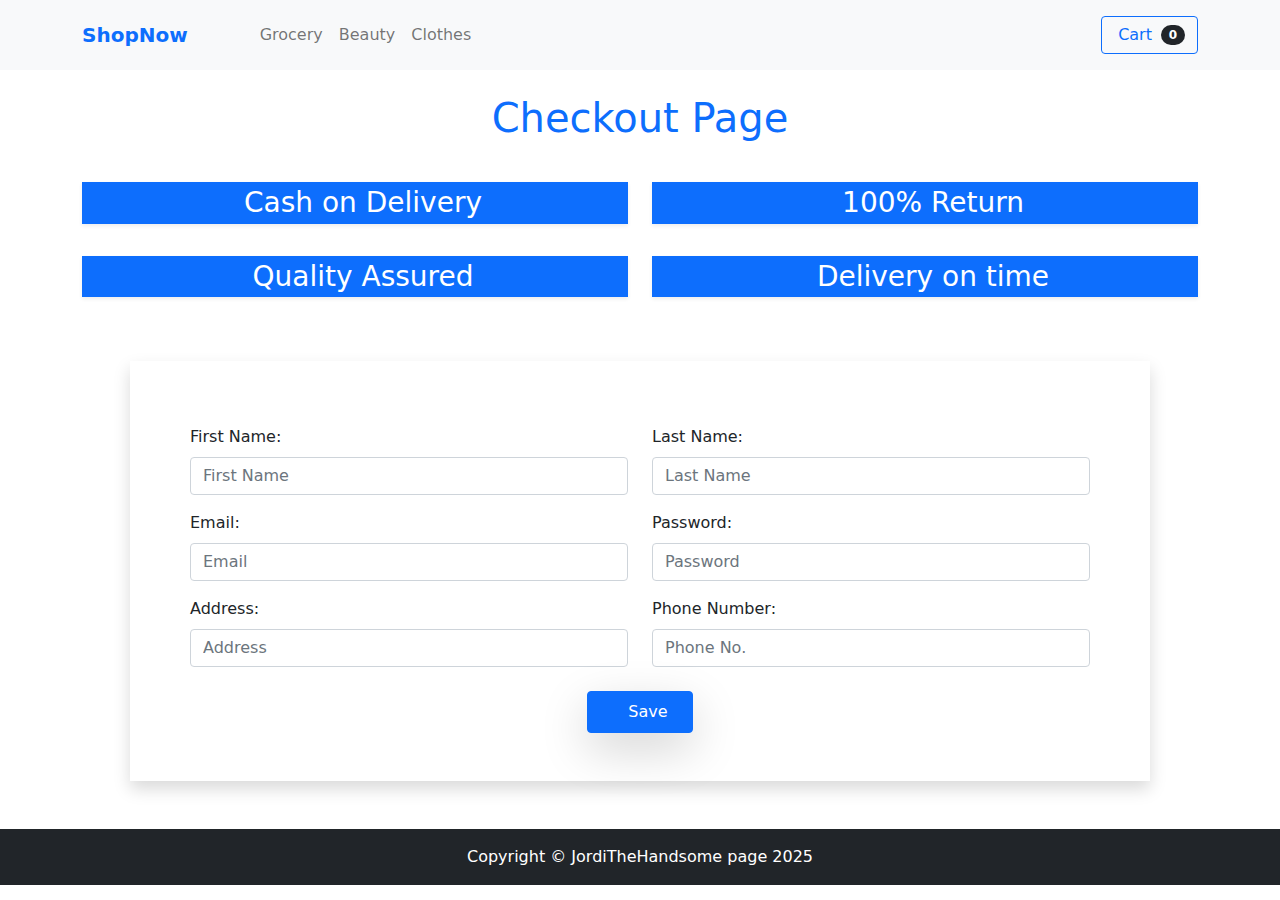
<file: checkout.html>
<!DOCTYPE html>
<html lang="en">

<head>
	<meta charset="utf-8" />
	<meta name="viewport" content="width=device-width, initial-scale=1, shrink-to-fit=no" />
	<meta name="description" content="" />
	<meta name="author" content="" />
	<title>Checkout</title>
	<!-- Favicon-->
	<link rel="icon" type="image/x-icon" href="images/favicon.ico" />
	<link href="https://cdn.jsdelivr.net/npm/bootstrap@5.3.0/dist/css/bootstrap.min.css" rel="stylesheet"
		integrity="sha384-9ndCyUaIbzAi2FUVXJi0CjmCapSmO7SnpJef0486qhLnuZ2cdeRhO02iuK6FUUVM" crossorigin="anonymous">

	<!-- Fontawesome icons-->
	<link rel="stylesheet" href="https://cdnjs.cloudflare.com/ajax/libs/font-awesome/6.4.0/css/all.min.css"
		integrity="sha512-iecdLmaskl7CVkqkXNQ/ZH/XLlvWZOJyj7Yy7tcenmpD1ypASozpmT/E0iPtmFIB46ZmdtAc9eNBvH0H/ZpiBw=="
		crossorigin="anonymous" referrerpolicy="no-referrer" />
	<link rel="stylesheet" href="./css/styles.css">

</head>

<body>
	<!-- Navigation-->
	<nav class="navbar py-3 py-lg-0 navbar-light bg-light navbar-expand-lg" id="navbar-example2">
		<div class="container d-flex">
			<a class="navbar-brand text-primary fw-bold" href="#!">ShopNow</a>
			<div class="d-flex flex-row order-lg-last align-items-center">

				<button type="button" class="navbar-toggler order-last collapsed" data-bs-toggle="collapse"
					data-bs-target="#navbar" aria-expanded="false" aria-controls="navbar">
					<span class="navbar-toggler-icon"></span>
				</button>
				<ul class="navbar-nav me-3 me-lg-0 d-flex flex-row align-items-center">
					<li class="dropdown search-dropdown nav-item py-lg-3">
						<a href="javascript:void(0)" class="btn btn-outline-primary flex-center rounded-4" type="button"
							data-bs-toggle="modal" data-bs-target="#cartModal" onclick="open_modal()"
							data-bs-auto-close="outside">
							<i class="fas fa-shopping-cart me-1"></i> Cart <span
								class="badge bg-dark text-white ms-1 rounded-pill" id="count_product">0</span>
						</a>
					</li>
				</ul>
			</div>

			<div id="navbar" class="navbar-collapse collapse">

				<ul class="navbar-nav me-auto mb-4 mb-lg-0 ms-lg-5">
					<li class="nav-item">
						<a class="nav-link" href="./index.html#grocery"><i class="fas fa-shopping-basket"></i> <span class="span-text-color">Grocery</span></a>
					</li>
					<li class="nav-item">
						<a class="nav-link" href="./index.html#beauty"><i class="fas fa-heart"></i> <span class="span-text-color">Beauty</span></a>
					</li>
					<li class="nav-item">
						<a class="nav-link" href="./index.html#clothes"><i class="fas fa-tshirt"></i><span class="span-text-color">Clothes</span></a>
					</li>

				</ul>
			</div>
		</div>
	</nav>
	<div class="container">
		<h1 class="text-center text-primary head m-4">Checkout Page</h1>

		<div class="row mr-0">
			<div class="col-sm-6">
				<h3 class="my-3 p-1 rounded-4 bord shadow-sm text-center bg-primary text-white"><i class="fas fa-dollar-sign p-2"></i>Cash on Delivery</h3>
			</div>
			<div class="col-sm-6 ">
				<h3 class="my-3 p-1 rounded-4 bord shadow-sm text-center bg-primary text-white"><i class="fas fa-arrows-alt-h p-2"></i>100% Return</h3>
			</div>
		</div>

		<div class="row mr-0">
			<div class="col-sm-6">
				<h3 class="my-3 p-1 rounded-4 bord shadow-sm text-center bg-primary text-white"><i class="far fa-thumbs-up p-2"></i>Quality Assured</h3>
			</div>
			<div class="col-sm-6 ">
				<h3 class="my-3 p-1 rounded-4 bord shadow-sm text-center bg-primary text-white"><i class="fas fa-stopwatch p-2"></i>Delivery on time</h3>
			</div>
		</div>
		<form class="form" id="form">
			<div class="row bord p-5 shadow m-5 rounded-4">
				<div class="col-sm-6">
					<div class="mt-3">
						<label for="fName" class="form-label">First Name:</label>
						<input id="fName" class="form-control ml-3" type="text" placeholder="First Name" />
						<div id="errorName" class="invalid-feedback">This field is required and must have, at least, 3
							characters
						</div>
					</div>
					<div class="mt-3 ">
						<label for="fEmail" class="form-label">Email:</label>
						<input id="fEmail" class="form-control ml-3" type="email" placeholder="Email" minlength="3" />
						<div id="errorEmail" class="invalid-feedback">This field is required and must contain an '@' and
							have, at
							least, 3 characters</div>
					</div>
					<div class="mt-3 ">
						<label for="fAddress" class="form-label">Address:</label>
						<input id="fAddress" class="form-control" type="text" placeholder="Address" minlength="3" />
						<div id="errorAddress" class="invalid-feedback">This field is required and must have, at least,
							3 characters
						</div>
					</div>
				</div>
				<div class="col-sm-6">
					<div class="mt-3">
						<label for="fLastN" class="form-label">Last Name:</label>
						<input id="fLastN" class="form-control" type="text" placeholder="Last Name" minlength="3" />
						<div id="errorLastN" class="invalid-feedback">This field is required and must have, at least, 3
							characters
						</div>
					</div>
					<div class="mt-3">
						<label for="fPassword" class="form-label">Password:</label>
						<input id="fPassword" class="form-control" title="(4-8 characters)" type="password"
							minlength="4" maxlength="8" placeholder="Password" />
						<div id="errorPassword" class="invalid-feedback">Enter a correct password</div>
					</div>
					<div class="mt-3">
						<label for="fPhone" class="form-label">Phone Number:</label>
						<input id="fPhone" class="form-control" type="number" placeholder="Phone No." />
						<div id="errorPhone" class="invalid-feedback">Invalid phone number!! Must be 9 digits with no
							letters</div>
					</div>
				</div>
				<div class="col-12 mt-4 final text-center">
					<button type="submit" id="btn" class="p-2 px-4 btn btn-primary shadow-lg rounded-4">
						<i class="fas fa-cart-arrow-down p-2 "></i>Save
					</button>
				</div>
			</div>
		</form>

	</div>


	<!-- Footer-->
	<footer class="py-3 bg-dark">
		<div class="container">
			<p class="m-0 text-center text-white">Copyright &copy; JordiTheHandsome page 2025</p>
		</div>
	</footer>

	<div class="modal fade" id="cartModal" tabindex="-1" aria-labelledby="exampleModalLabel" aria-hidden="true">
		<div class="modal-dialog">
			<div class="modal-content">
				<div class="modal-header">
					<h5 class="modal-title" id="exampleModalLabel"><i class="fas fa-cart-arrow-down"></i> My Cart</h5>
					<button type="button" class="btn-close" data-bs-dismiss="modal" aria-label="Close"></button>
				</div>
				<div class="modal-body">
					<div>
						<ul class="list">

						</ul>
						<div>
							<h3 class="text-center bill px-5">Select Something</h3>
						</div>
						<div class="text-center">
							<a href="checkout.html" class="btn btn-primary m-3">Checkout</a>
						</div>
					</div>
				</div>
			</div>
		</div>
	</div>

	<!-- Bootstrap core JS-->
	<script src="https://cdn.jsdelivr.net/npm/bootstrap@5.3.0/dist/js/bootstrap.bundle.min.js"
		integrity="sha384-geWF76RCwLtnZ8qwWowPQNguL3RmwHVBC9FhGdlKrxdiJJigb/j/68SIy3Te4Bkz"
		crossorigin="anonymous"></script>


	<!-- Core theme JS-->
	<script src="src/shop.js"></script>
	<script src="src/checkout.js"></script>
</body>

</html>
</file>
